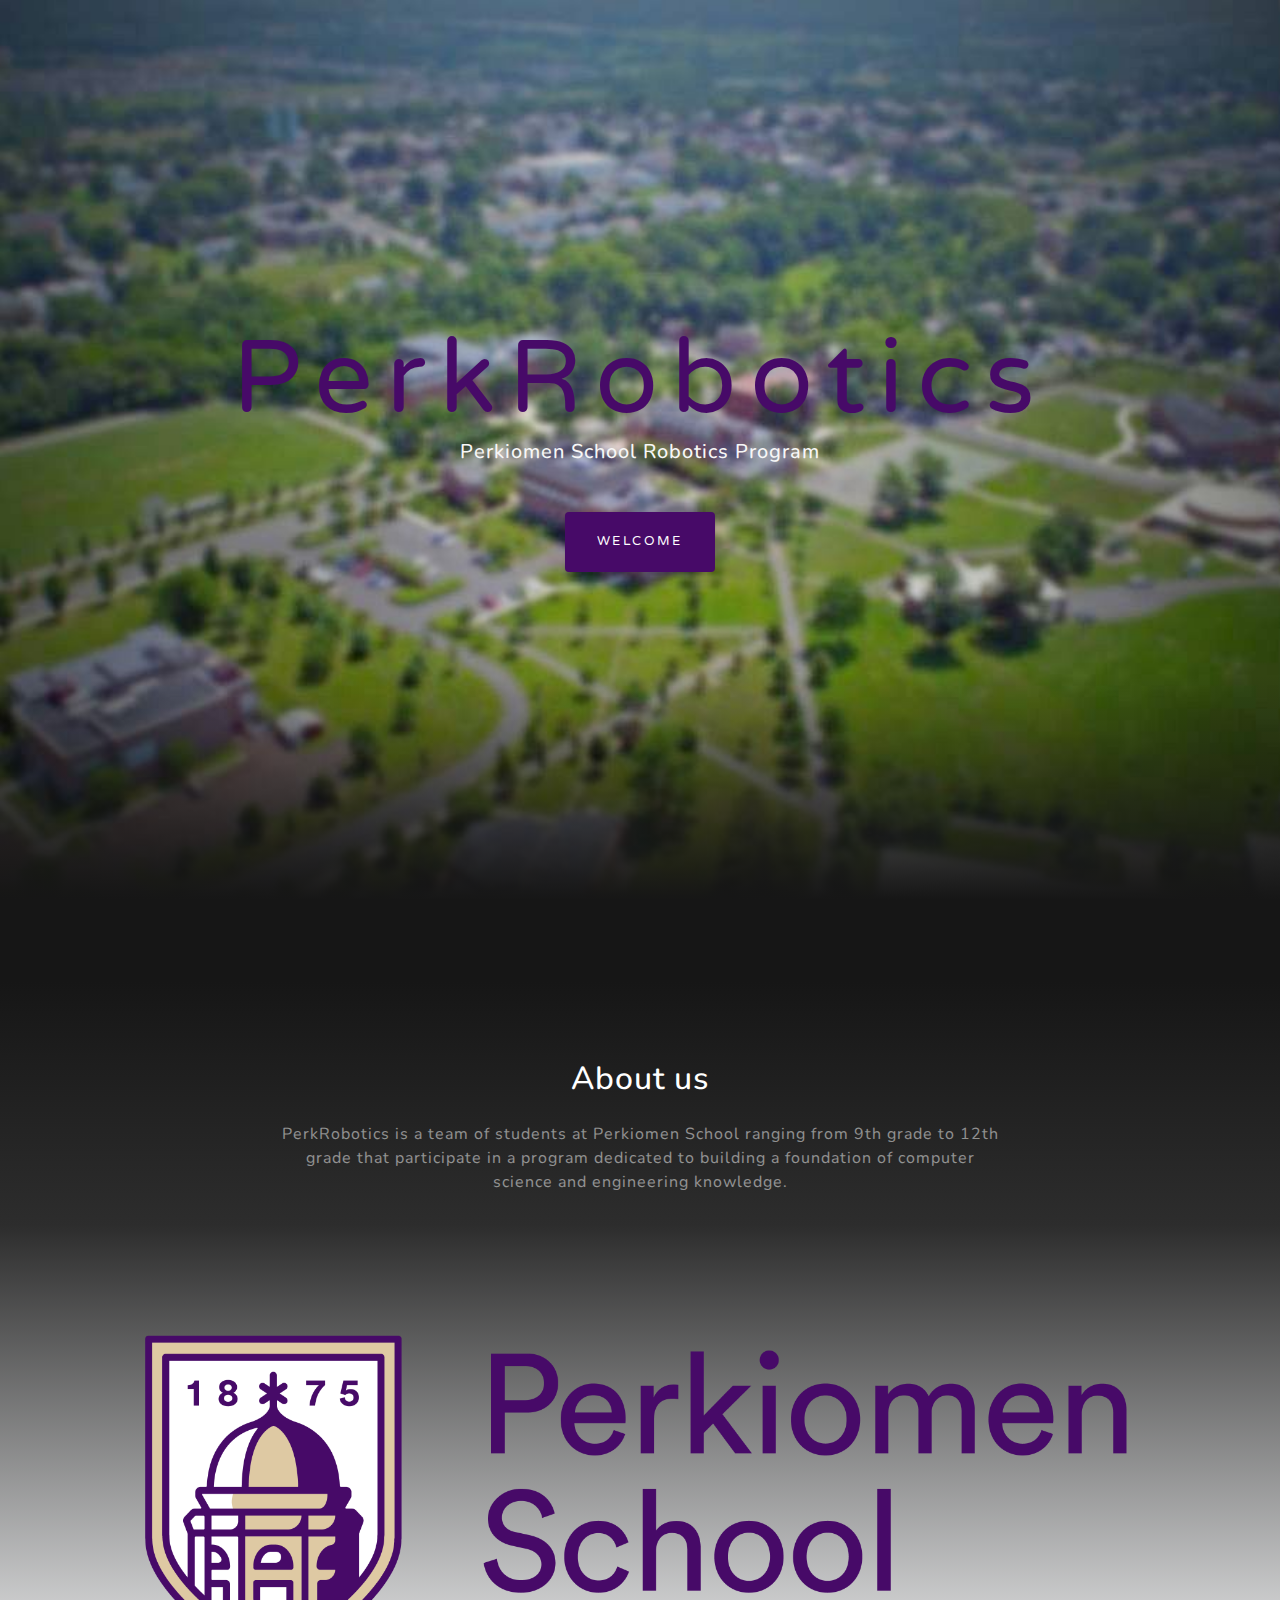
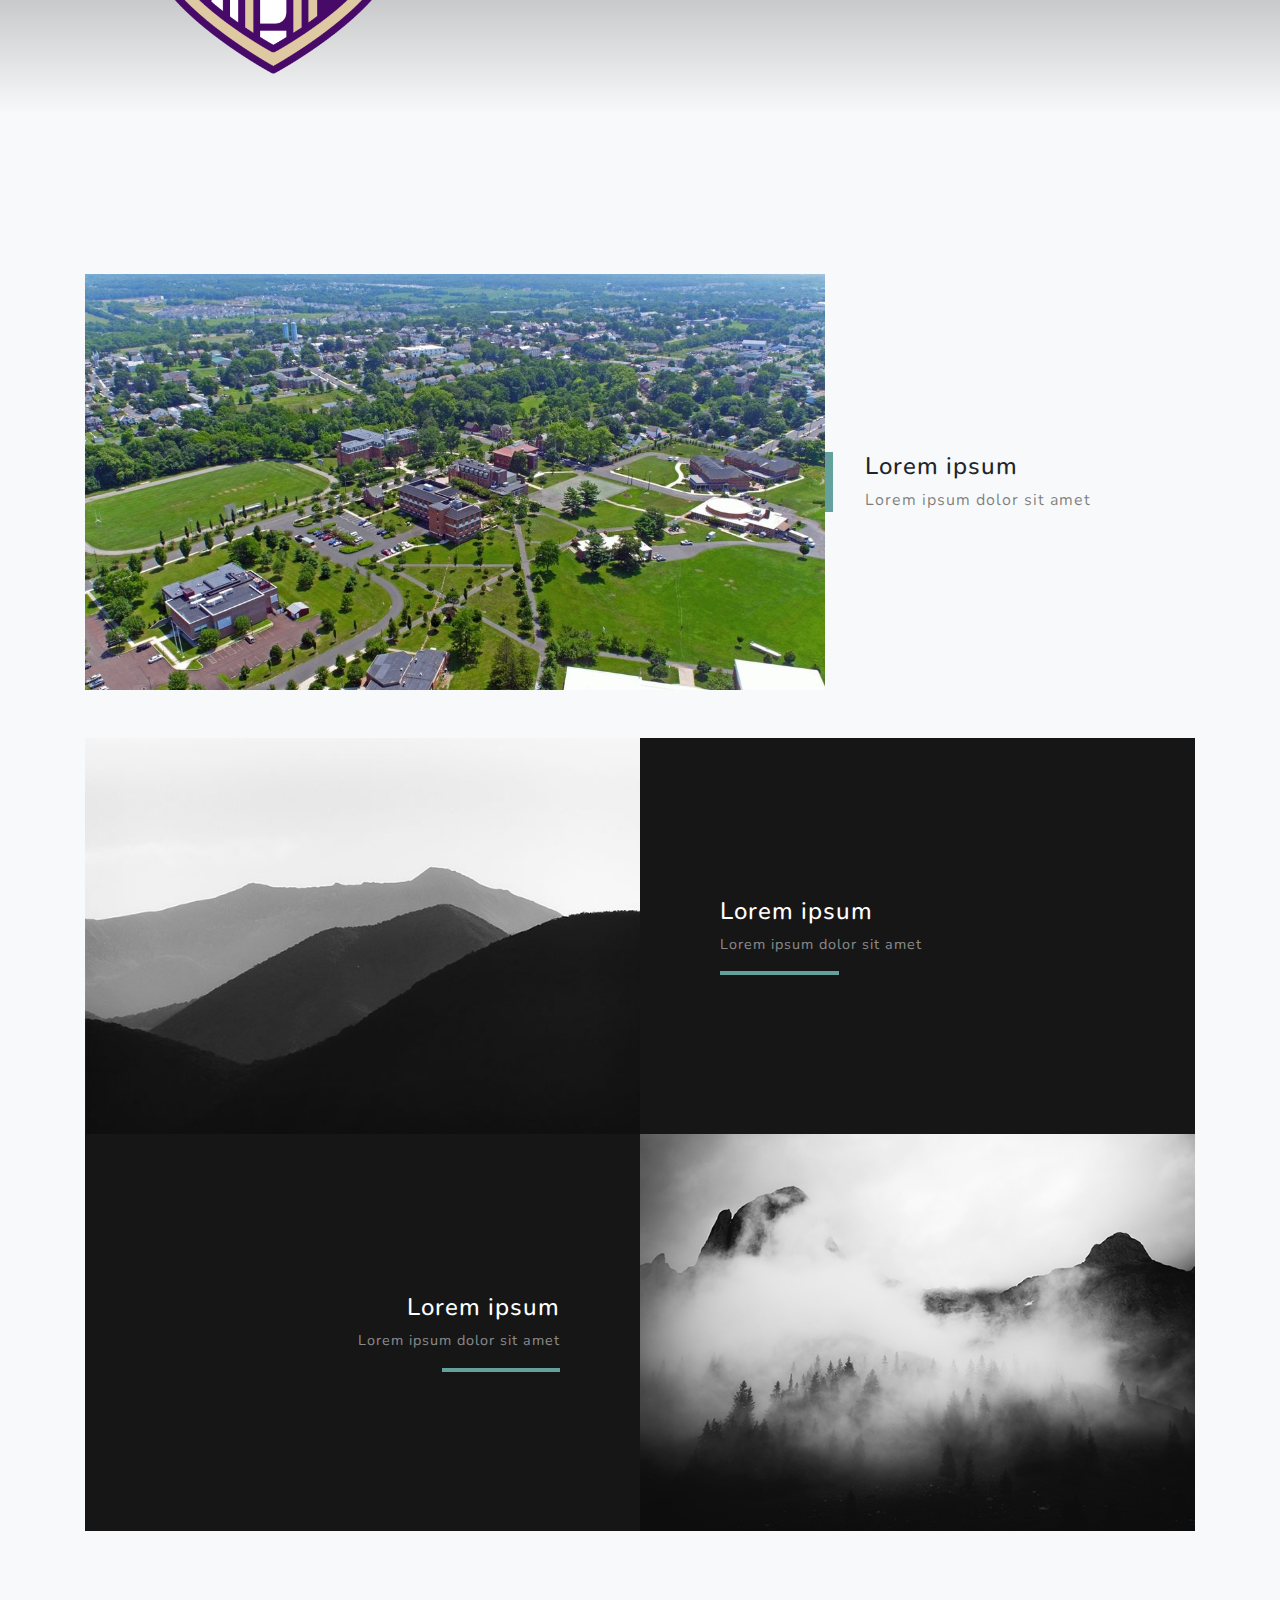
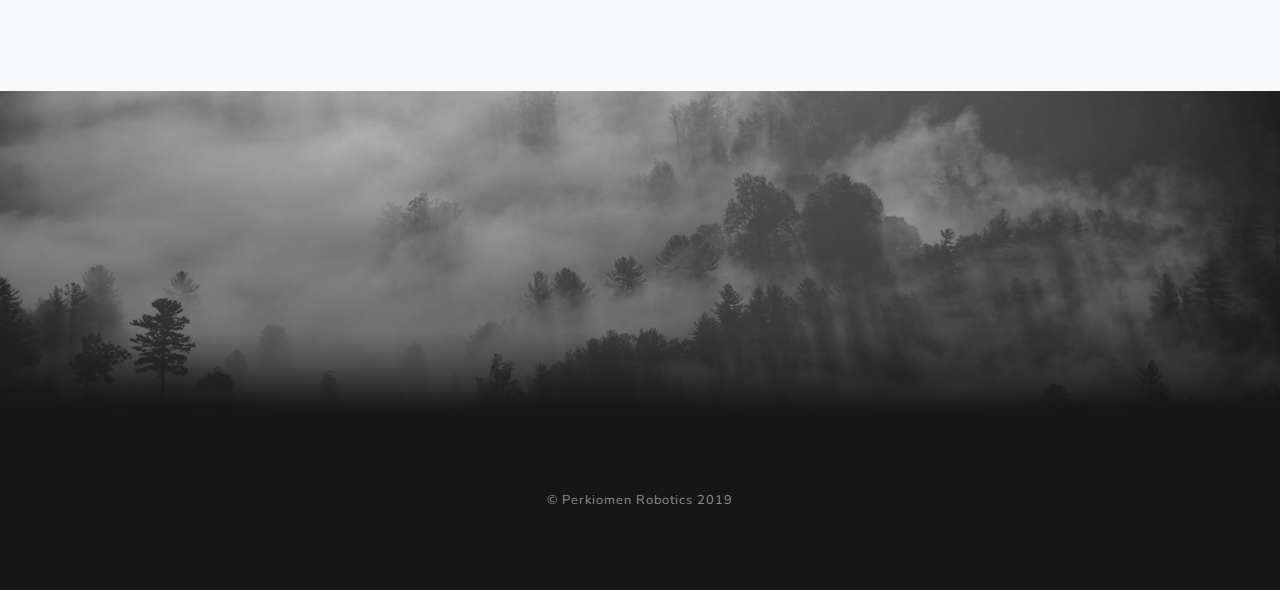
<file: index.html>
<!DOCTYPE html>
<html lang="en">

<head>

  <meta charset="utf-8">
  <meta name="viewport" content="width=device-width, initial-scale=1, shrink-to-fit=no">
  <meta name="description" content="">
  <meta name="author" content="">

  <title>Perkiomen Robotics</title>

  <!-- Bootstrap core CSS -->
  <link href="vendor/bootstrap/css/bootstrap.min.css" rel="stylesheet">

  <!-- Custom fonts for this template -->
  <link href="vendor/fontawesome-free/css/all.min.css" rel="stylesheet">
  <link href="https://fonts.googleapis.com/css?family=Varela+Round" rel="stylesheet">
  <link href="https://fonts.googleapis.com/css?family=Nunito:200,200i,300,300i,400,400i,600,600i,700,700i,800,800i,900,900i" rel="stylesheet">

  <!-- Custom styles for this template -->
  <link href="css/grayscale.css" rel="stylesheet">

</head>

<body id="page-top">

  <!-- Header -->
  <header class="masthead">
    <div class="container d-flex h-100 align-items-center">
      <div class="mx-auto text-center">
        <h1>PerkRobotics</h1>
        <h2 class="text-whit-50 mx-auto mt-2 mb-5">Perkiomen School Robotics Program
          </h2>
        <a href="#about" class="btn btn-primary js-scroll-trigger">Welcome</a>
      </div>
    </div>
  </header>

  <!-- About Section -->
  <section id="about" class="about-section text-center">
    <div class="container">
      <div class="row">
        <div class="col-lg-8 mx-auto">
          <h2 class="text-white mb-4">About us</h2>
          <p class="text-white-50">PerkRobotics is a team of students at Perkiomen School ranging from 9th grade to 12th grade that participate in a program dedicated to building a foundation of computer science and engineering knowledge.</p>
        </div>
      </div>
      <img src="img/perkiomen-logo.png" class="img-fluid" alt="">
    </div>
  </section>

  <!-- Projects Section -->
  <section id="projects" class="projects-section bg-light">
    <div class="container">

      <!-- Featured Project Row -->
      <div class="row align-items-center no-gutters mb-4 mb-lg-5">
        <div class="col-xl-8 col-lg-7">
          <img class="img-fluid mb-3 mb-lg-0" src="img/bg-masthead.jpg" alt="">
        </div>
        <div class="col-xl-4 col-lg-5">
          <div class="featured-text text-center text-lg-left">
            <h4>Lorem ipsum</h4>
            <p class="text-black-50 mb-0">Lorem ipsum dolor sit amet</p>
          </div>
        </div>
      </div>

      <!-- Project One Row -->
      <div class="row justify-content-center no-gutters mb-5 mb-lg-0">
        <div class="col-lg-6">
          <img class="img-fluid" src="img/demo-image-01.jpg" alt="">
        </div>
        <div class="col-lg-6">
          <div class="bg-black text-center h-100 project">
            <div class="d-flex h-100">
              <div class="project-text w-100 my-auto text-center text-lg-left">
                <h4 class="text-white">Lorem ipsum</h4>
                <p class="mb-0 text-white-50">Lorem ipsum dolor sit amet</p>
                <hr class="d-none d-lg-block mb-0 ml-0">
              </div>
            </div>
          </div>
        </div>
      </div>

      <!-- Project Two Row -->
      <div class="row justify-content-center no-gutters">
        <div class="col-lg-6">
          <img class="img-fluid" src="img/demo-image-02.jpg" alt="">
        </div>
        <div class="col-lg-6 order-lg-first">
          <div class="bg-black text-center h-100 project">
            <div class="d-flex h-100">
              <div class="project-text w-100 my-auto text-center text-lg-right">
                <h4 class="text-white">Lorem ipsum</h4>
                <p class="mb-0 text-white-50">Lorem ipsum dolor sit amet</p>
                <hr class="d-none d-lg-block mb-0 mr-0">
              </div>
            </div>
          </div>
        </div>
      </div>

    </div>
  </section>

  <!-- Signup Section -->
  <section id="signup" class="signup-section"></section>
    
<!-- Footer -->
<footer class="bg-black small text-center text-white-50">
<div class="container">
  &copy; Perkiomen Robotics 2019
</div>
</footer>

<!-- Bootstrap core JavaScript -->
<script src="vendor/jquery/jquery.min.js"></script>
<script src="vendor/bootstrap/js/bootstrap.bundle.min.js"></script>

<!-- Plugin JavaScript -->
<script src="vendor/jquery-easing/jquery.easing.min.js"></script>

<!-- Custom scripts for this template -->
<script src="js/grayscale.min.js"></script>

</body>

</html>
</file>
<file: css/grayscale.css>
/*!
 * Start Bootstrap - Grayscale v5.0.9 (https://startbootstrap.com/template-overviews/grayscale)
 * Copyright 2013-2019 Start Bootstrap
 * Licensed under MIT (https://github.com/BlackrockDigital/startbootstrap-grayscale/blob/master/LICENSE)
 */

#mainNav {
  min-height: 56px;
  background-color: #fff;
}

#mainNav .navbar-toggler {
  font-size: 80%;
  padding: 0.75rem;
  color: #64a19d;
  border: 1px solid #64a19d;
}

#mainNav .navbar-toggler:focus {
  outline: none;
}

#mainNav .navbar-brand {
  color: #161616;
  font-weight: 700;
  padding: .9rem 0;
}

#mainNav .navbar-nav .nav-item:hover {
  color: fade(white, 80%);
  outline: none;
  background-color: transparent;
}

#mainNav .navbar-nav .nav-item:active, #mainNav .navbar-nav .nav-item:focus {
  outline: none;
  background-color: transparent;
}

@media (min-width: 992px) {
  #mainNav {
    padding-top: 0;
    padding-bottom: 0;
    border-bottom: none;
    background-color: transparent;
    transition: background-color 0.3s ease-in-out;
  }
  #mainNav .navbar-brand {
    padding: .5rem 0;
    color: rgba(255, 255, 255, 0.5);
  }
  #mainNav .nav-link {
    transition: none;
    padding: 2rem 1.5rem;
    color: rgba(255, 255, 255, 0.5);
  }
  #mainNav .nav-link:hover {
    color: rgba(255, 255, 255, 0.75);
  }
  #mainNav .nav-link:active {
    color: white;
  }
  #mainNav.navbar-shrink {
    background-color: #fff;
  }
  #mainNav.navbar-shrink .navbar-brand {
    color: #161616;
  }
  #mainNav.navbar-shrink .nav-link {
    color: #161616;
    padding: 1.5rem 1.5rem 1.25rem;
    border-bottom: 0.25rem solid transparent;
  }
  #mainNav.navbar-shrink .nav-link:hover {
    color: #64a19d;
  }
  #mainNav.navbar-shrink .nav-link:active {
    color: #467370;
  }
  #mainNav.navbar-shrink .nav-link.active {
    color: #64a19d;
    outline: none;
    border-bottom: 0.25rem solid #64a19d;
  }
}

.masthead {
  position: relative;
  width: 100%;
  height: auto;
  min-height: 35rem;
  padding: 15rem 0;
  background: linear-gradient(to bottom, rgba(255, 255, 255, 0) 0%, rgba(2, 22, 22, 0) 75%, #161616 100%), url("../img/bg-masthead-vignette.jpg");
  background-position: center;
  background-repeat: no-repeat;
  background-attachment: scroll;
  background-size: cover;
}

.masthead h1 {
  font-family: 'Varela Round';
  font-size: 2.5rem;
  line-height: 2.5rem;
  letter-spacing: 0.25rem;
  color: #470a68;
  -webkit-background-clip: text;
  transition: color .15s;
}

.masthead h1:hover {
  color: #c9a742;
}

.masthead h2 {
  max-width: 20rem;
  font-size: 1rem;
  color: #f7f7f7;
}

@media (min-width: 768px) {
  .masthead h1 {
    font-size: 4rem;
    line-height: 4rem;
  }
}

@media (min-width: 992px) {
  .masthead {
    height: 100vh;
    padding: 0;
  }
  .masthead h1 {
    font-size: 6.5rem;
    line-height: 6.5rem;
    letter-spacing: 0.8rem;
  }
  .masthead h2 {
    max-width: 30rem;
    font-size: 1.25rem;
  }
}

.btn {
  box-shadow: 0 0.1875rem 0.1875rem 0 rgba(0, 0, 0, 0.1) !important;
  padding: 1.25rem 2rem;
  font-family: 'Varela Round';
  font-size: 80%;
  text-transform: uppercase;
  letter-spacing: .15rem;
  border: 0;
}

.btn-primary {
  background-color: #470a68;
}

.btn-primary:hover {
  background-color: #c9a742;
}

.btn-primary:focus {
  color: white
}

.btn-primary:active {
  background-color: #470a68 !important;
}

.about-section {
  padding-top: 10rem;
  background: linear-gradient(to bottom, #161616 10%, rgba(22, 22, 22, 0.9) 40%, #f8f9fa 100%);
}

.about-section p {
  margin-bottom: 5rem;
}

.projects-section {
  padding: 10rem 0;
}

.projects-section .featured-text {
  padding: 2rem;
}

@media (min-width: 992px) {
  .projects-section .featured-text {
    padding: 0 0 0 2rem;
    border-left: 0.5rem solid #64a19d;
  }
}

.projects-section .project-text {
  padding: 3rem;
  font-size: 90%;
}

@media (min-width: 992px) {
  .projects-section .project-text {
    padding: 5rem;
  }
  .projects-section .project-text hr {
    border-color: #64a19d;
    border-width: .25rem;
    width: 30%;
  }
}

.signup-section {
  padding: 10rem 0;
  background: linear-gradient(to bottom, rgba(22, 22, 22, 0.1) 0%, rgba(22, 22, 22, 0.5) 75%, #161616 100%), url("../img/bg-signup.jpg");
  background-position: center;
  background-repeat: no-repeat;
  background-attachment: scroll;
  background-size: cover;
}

.signup-section .form-inline input {
  box-shadow: 0 0.1875rem 0.1875rem 0 rgba(0, 0, 0, 0.1) !important;
  padding: 1.25rem 2rem;
  height: auto;
  font-family: 'Varela Round';
  font-size: 80%;
  text-transform: uppercase;
  letter-spacing: 0.15rem;
  border: 0;
}

.contact-section {
  padding: 5rem 0 0;
}

.contact-section .card {
  border: 0;
  border-bottom: 0.25rem solid #64a19d;
}

.contact-section .card h4 {
  font-size: 0.8rem;
  font-family: 'Varela Round';
  text-transform: uppercase;
  letter-spacing: 0.15rem;
}

.contact-section .card hr {
  border-color: #64a19d;
  border-width: 0.25rem;
  width: 3rem;
}

.contact-section .social {
  margin-top: 5rem;
}

.contact-section .social a {
  text-align: center;
  height: 3rem;
  width: 3rem;
  background: rgba(255, 255, 255, 0.1);
  border-radius: 100%;
  line-height: 3rem;
  color: rgba(255, 255, 255, 0.3);
}

.contact-section .social a:hover {
  color: rgba(255, 255, 255, 0.5);
}

.contact-section .social a:active {
  color: #fff;
}

body {
  font-family: 'Nunito';
  letter-spacing: 0.0625em;
}

a {
  color: #64a19d;
}

a:focus, a:hover {
  text-decoration: none;
  color: #3c6360;
}

.bg-black {
  background-color: #161616 !important;
}

.bg-primary {
  background-color: #64a19d !important;
}

.text-primary {
  color: #64a19d !important;
}

footer {
  padding: 5rem 0;
}
</file>
